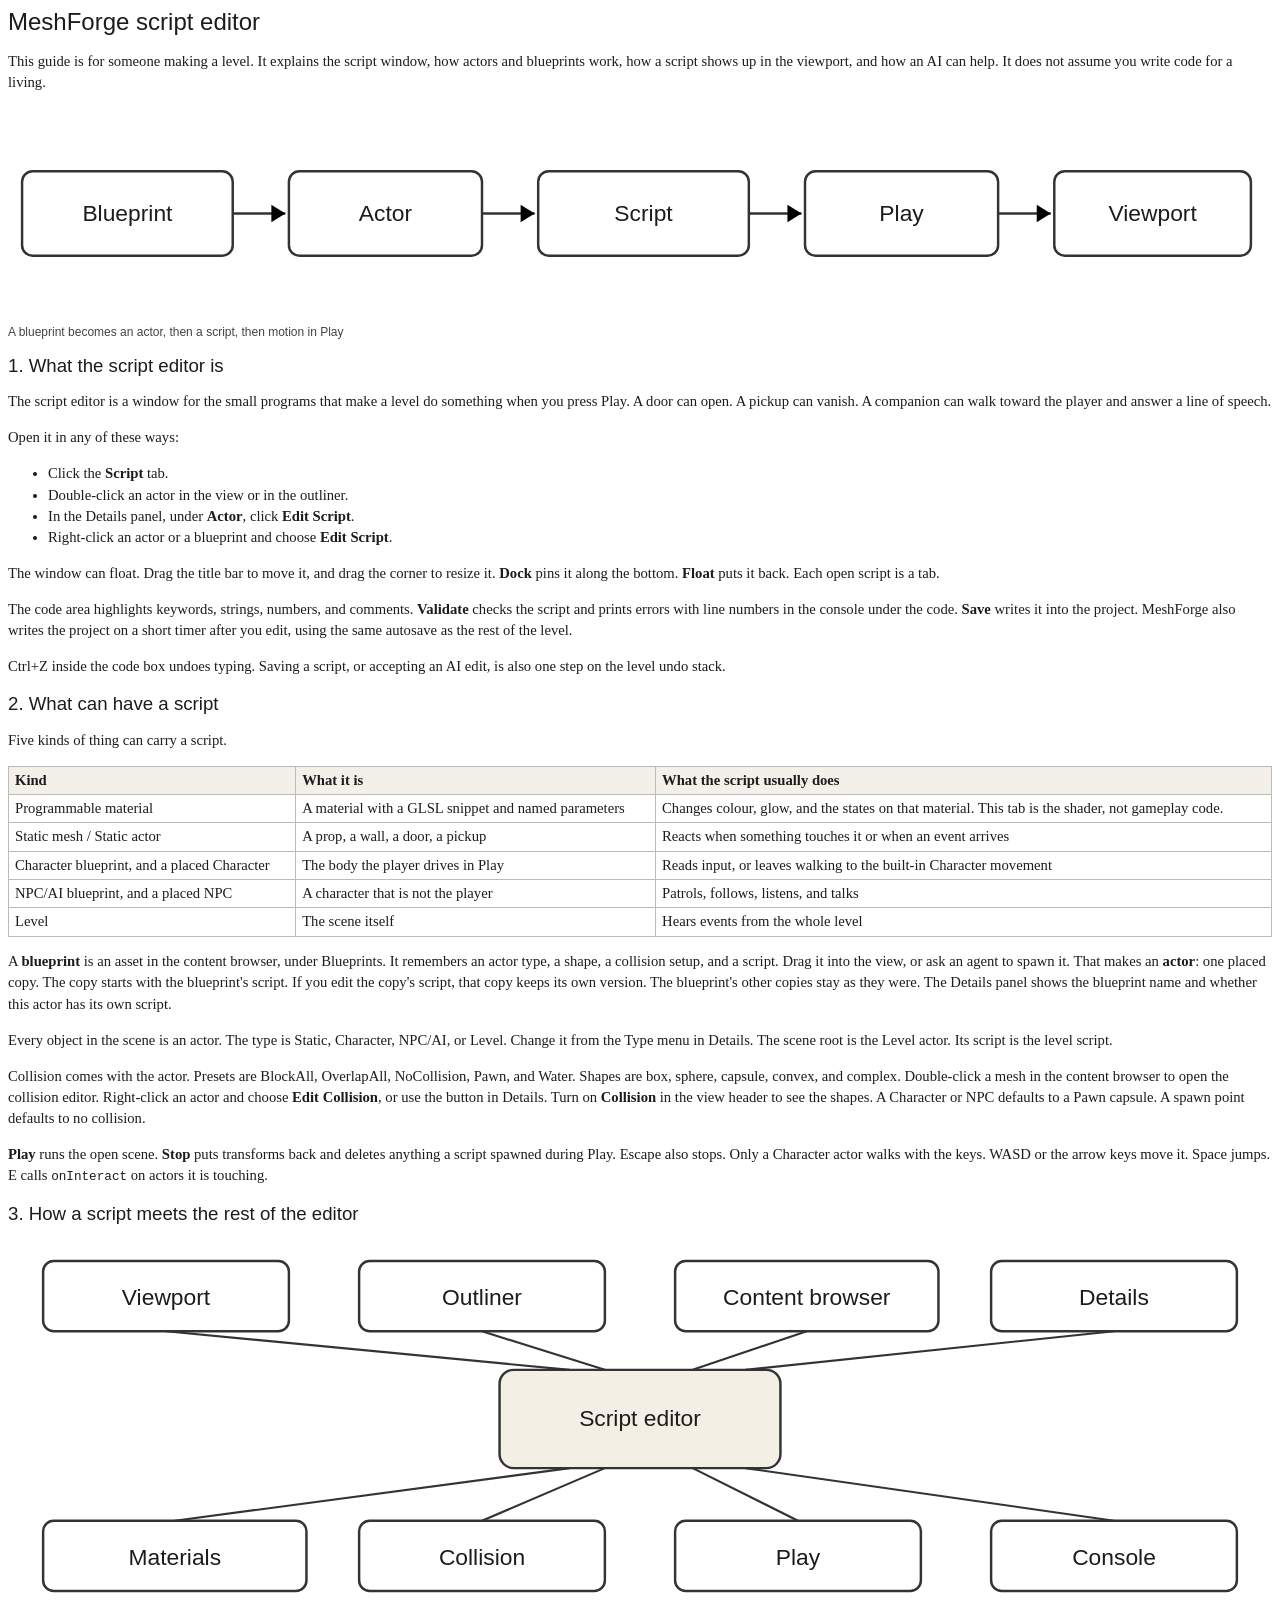
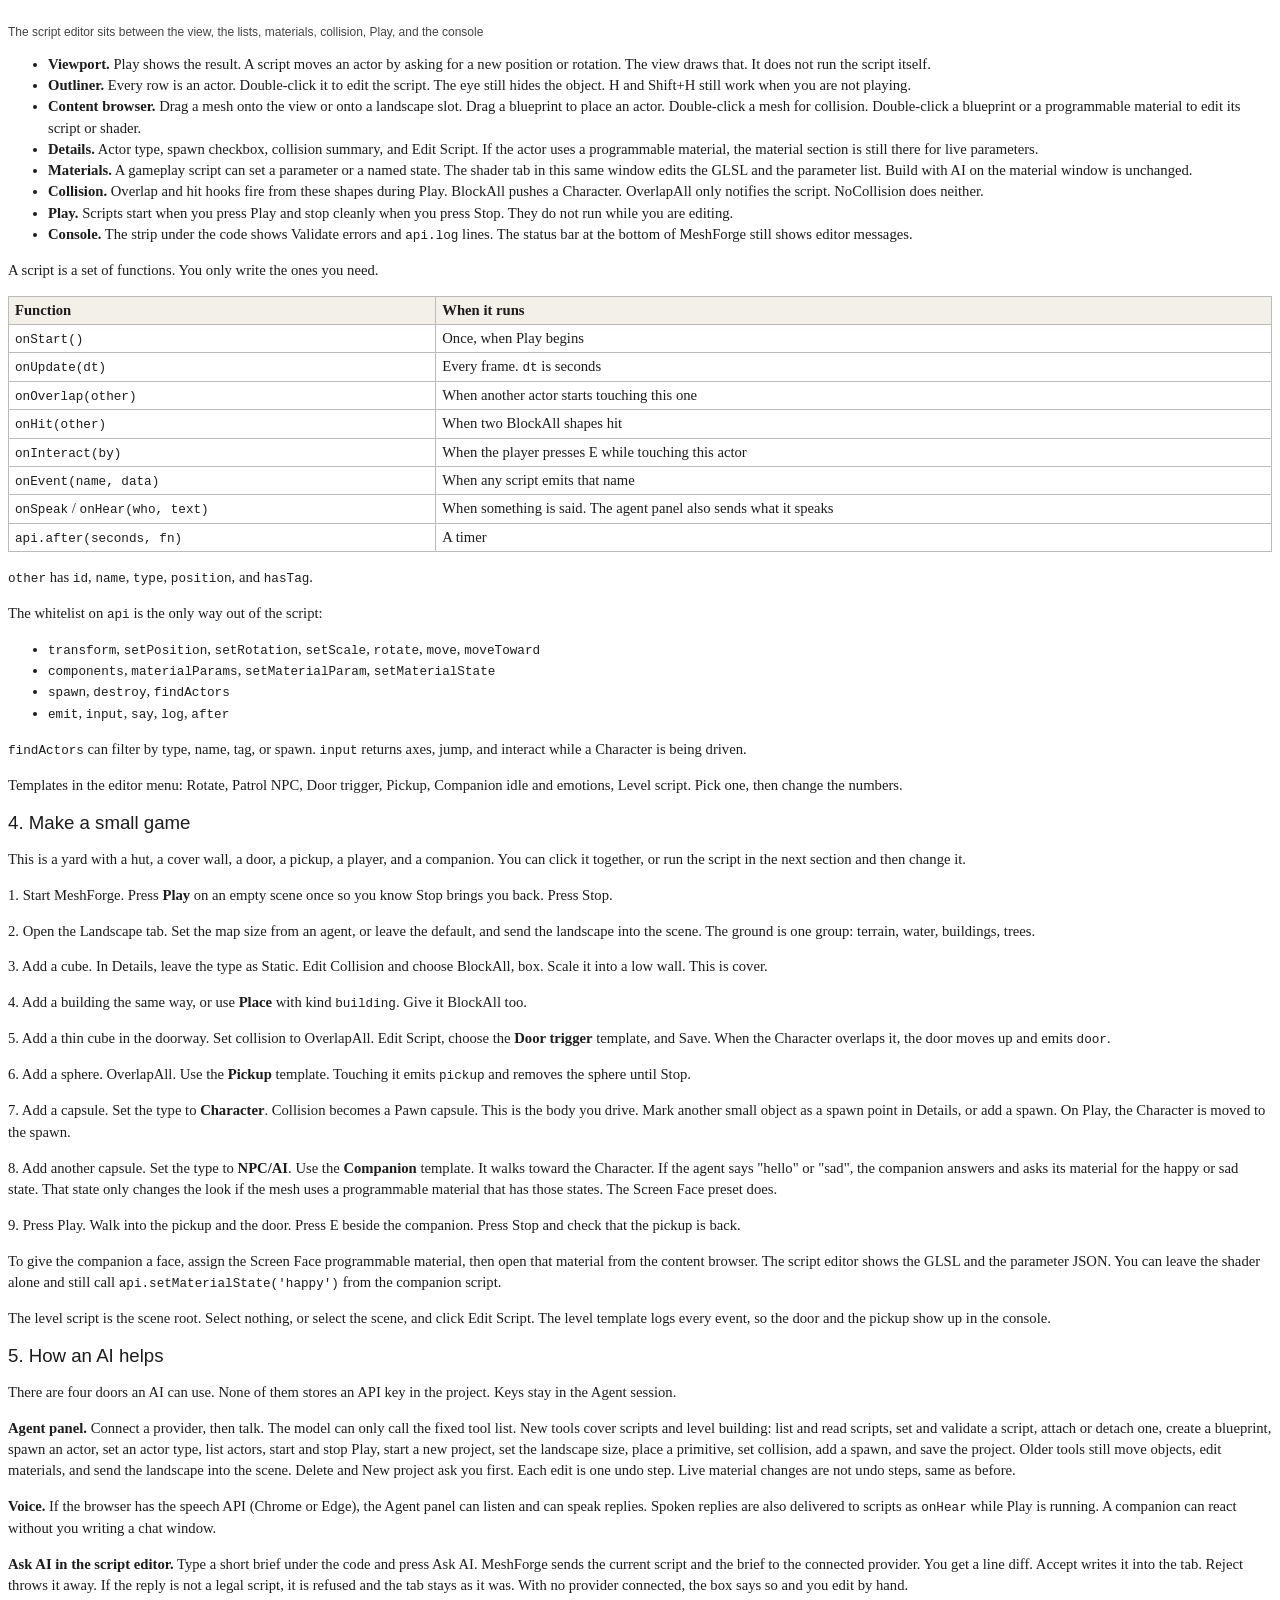
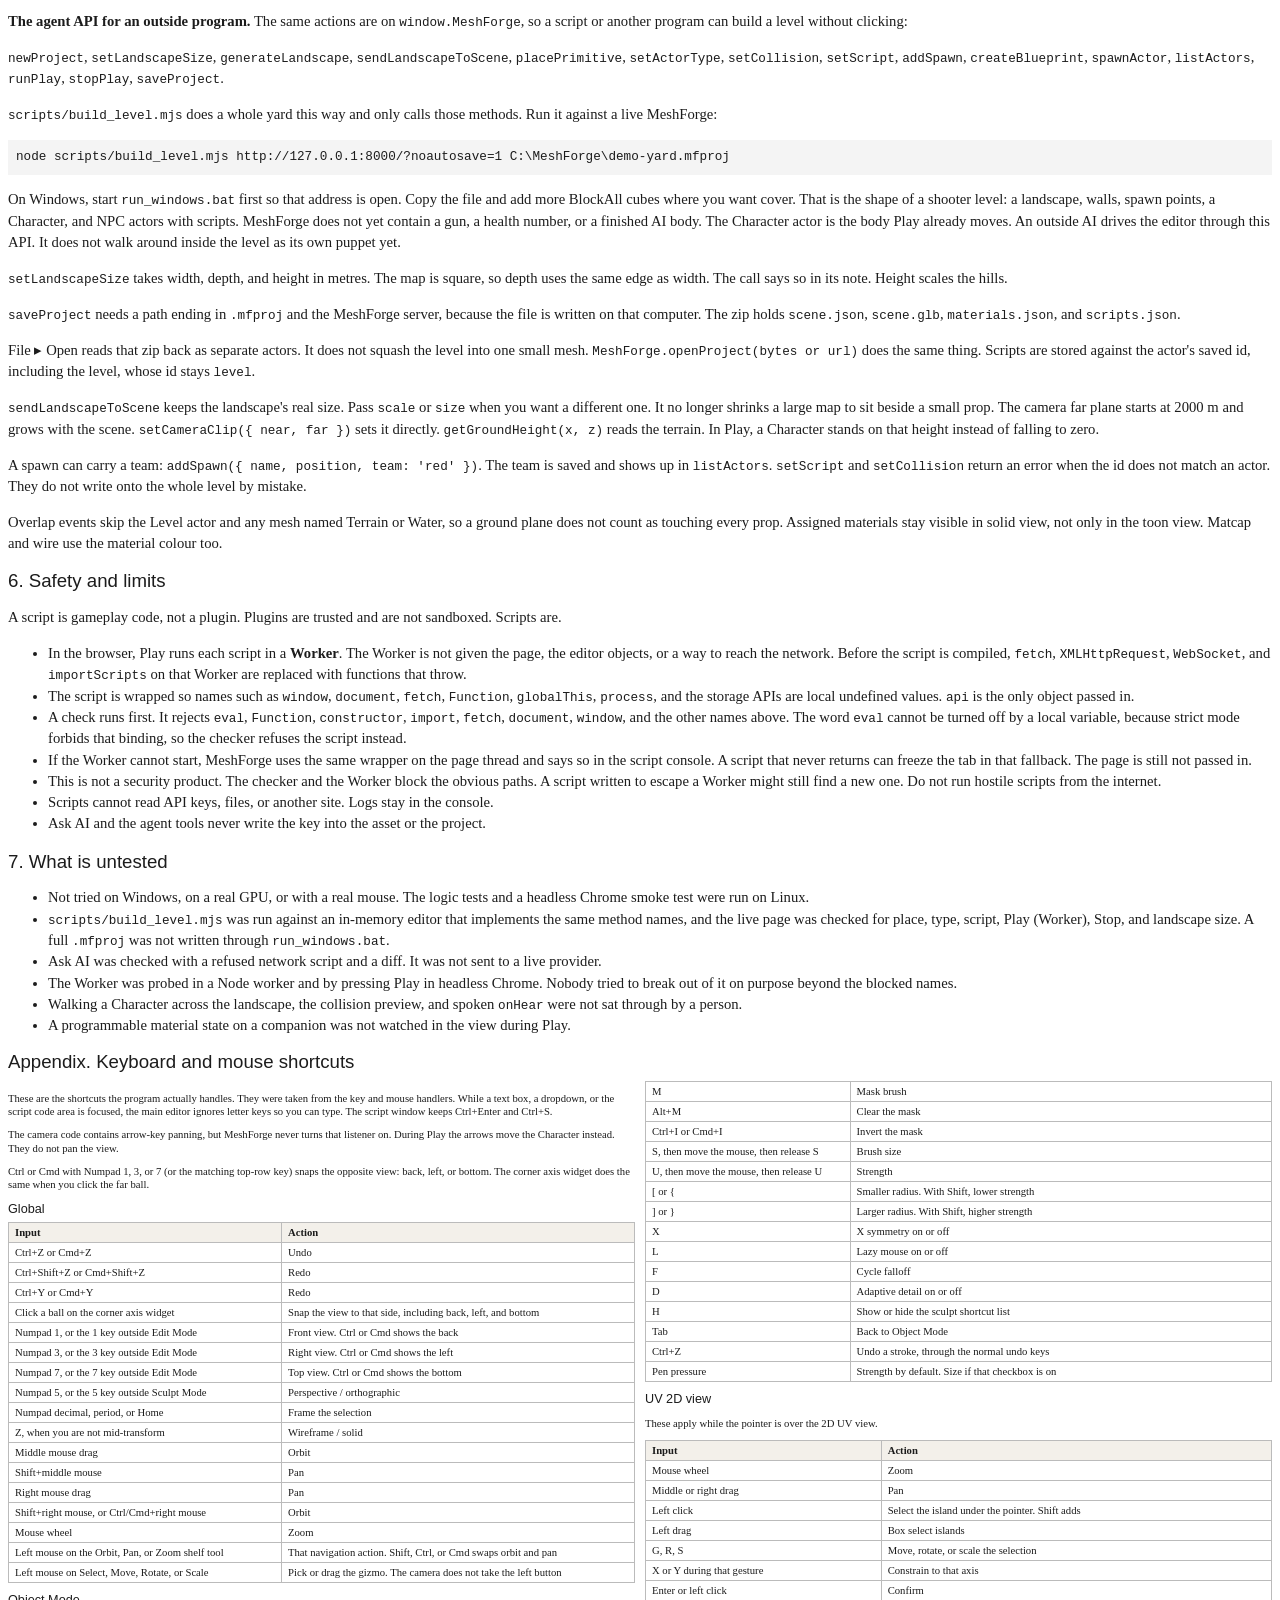
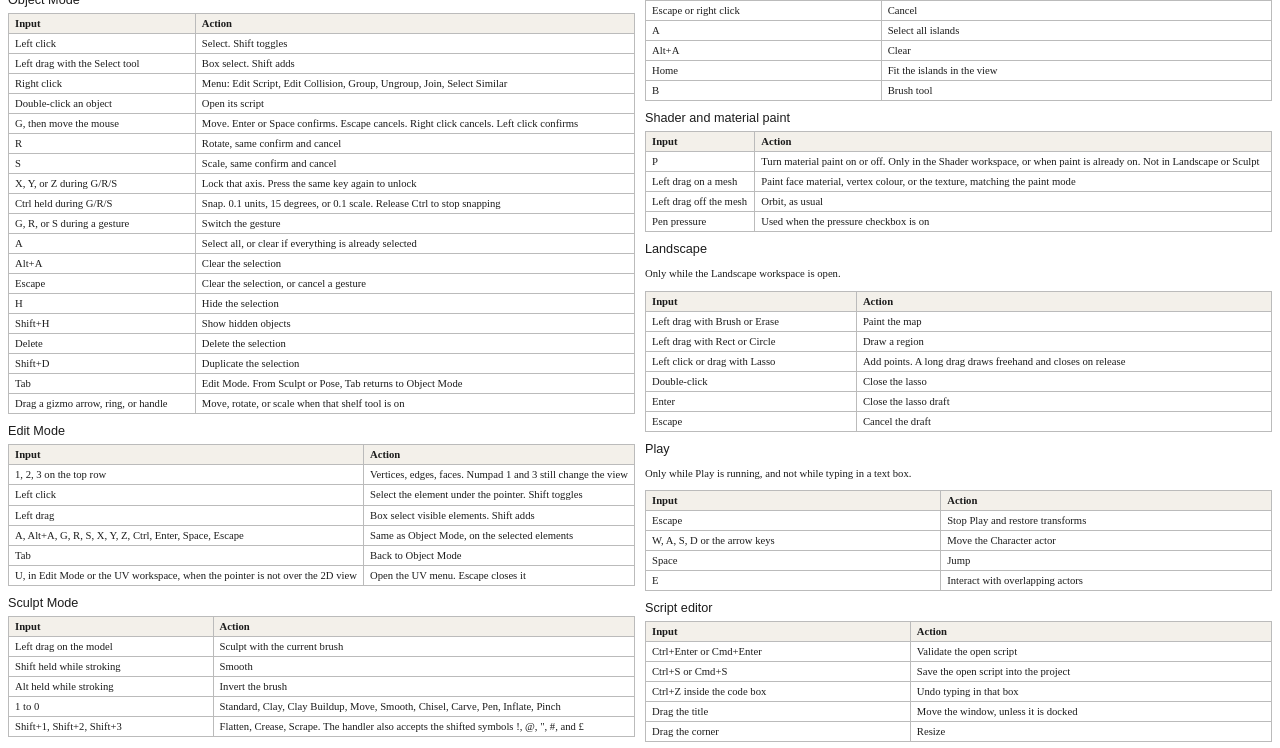
<file: meshforge-proto/docs/script-editor-guide.html>
<!doctype html><html><head><meta charset="utf-8"><title>MeshForge script editor</title>
<style>
@page { size: A4; margin: 14mm 12mm; }
body { font: 11pt/1.45 Georgia, "Times New Roman", serif; color: #1c1c1c; }
h1 { font: 18pt sans-serif; margin: 0 0 8px; }
h2 { font: 14pt sans-serif; margin: 16px 0 6px; }
h3 { font: 12pt sans-serif; margin: 10px 0 4px; }
code, pre { font-family: ui-monospace, monospace; font-size: 9.5pt; }
pre { background: #f4f4f4; padding: 8px; white-space: pre-wrap; }
table { border-collapse: collapse; width: 100%; margin: 6px 0 10px; }
th, td { border: 1px solid #bbb; padding: 3px 6px; vertical-align: top; text-align: left; }
th { background: #f3f0ea; }
img { width: 100%; height: auto; }
figure { margin: 8px 0 12px; }
figcaption { font: 9pt sans-serif; color: #444; }
.appendix { page-break-before: always; columns: 2; column-gap: 10px; font-size: 8pt; line-height: 1.22; }
.appendix h1 { column-span: all; font-size: 14pt; }
.appendix h3 { font-size: 9.5pt; margin: 6px 0 2px; }
.appendix p, .appendix table { font-size: 8pt; }
</style></head><body><article>
<h1>MeshForge script editor</h1>
<p>This guide is for someone making a level. It explains the script window, how actors and blueprints work, how a script shows up in the viewport, and how an AI can help. It does not assume you write code for a living.</p>
<figure><img src="img/script-flow.svg" alt="A blueprint becomes an actor, then a script, then motion in Play"><figcaption>A blueprint becomes an actor, then a script, then motion in Play</figcaption></figure>
<h2>1. What the script editor is</h2>
<p>The script editor is a window for the small programs that make a level do something when you press Play. A door can open. A pickup can vanish. A companion can walk toward the player and answer a line of speech.</p>
<p>Open it in any of these ways:</p>
<ul>
<li>Click the <strong>Script</strong> tab.</li>
<li>Double-click an actor in the view or in the outliner.</li>
<li>In the Details panel, under <strong>Actor</strong>, click <strong>Edit Script</strong>.</li>
<li>Right-click an actor or a blueprint and choose <strong>Edit Script</strong>.</li>
</ul>
<p>The window can float. Drag the title bar to move it, and drag the corner to resize it. <strong>Dock</strong> pins it along the bottom. <strong>Float</strong> puts it back. Each open script is a tab.</p>
<p>The code area highlights keywords, strings, numbers, and comments. <strong>Validate</strong> checks the script and prints errors with line numbers in the console under the code. <strong>Save</strong> writes it into the project. MeshForge also writes the project on a short timer after you edit, using the same autosave as the rest of the level.</p>
<p>Ctrl+Z inside the code box undoes typing. Saving a script, or accepting an AI edit, is also one step on the level undo stack.</p>
<h2>2. What can have a script</h2>
<p>Five kinds of thing can carry a script.</p>
<table><thead><tr><th>Kind</th><th>What it is</th><th>What the script usually does</th></tr></thead><tbody>
<tr><td>Programmable material</td><td>A material with a GLSL snippet and named parameters</td><td>Changes colour, glow, and the states on that material. This tab is the shader, not gameplay code.</td></tr>
<tr><td>Static mesh / Static actor</td><td>A prop, a wall, a door, a pickup</td><td>Reacts when something touches it or when an event arrives</td></tr>
<tr><td>Character blueprint, and a placed Character</td><td>The body the player drives in Play</td><td>Reads input, or leaves walking to the built-in Character movement</td></tr>
<tr><td>NPC/AI blueprint, and a placed NPC</td><td>A character that is not the player</td><td>Patrols, follows, listens, and talks</td></tr>
<tr><td>Level</td><td>The scene itself</td><td>Hears events from the whole level</td></tr>
</tbody></table>
<p>A <strong>blueprint</strong> is an asset in the content browser, under Blueprints. It remembers an actor type, a shape, a collision setup, and a script. Drag it into the view, or ask an agent to spawn it. That makes an <strong>actor</strong>: one placed copy. The copy starts with the blueprint&#x27;s script. If you edit the copy&#x27;s script, that copy keeps its own version. The blueprint&#x27;s other copies stay as they were. The Details panel shows the blueprint name and whether this actor has its own script.</p>
<p>Every object in the scene is an actor. The type is Static, Character, NPC/AI, or Level. Change it from the Type menu in Details. The scene root is the Level actor. Its script is the level script.</p>
<p>Collision comes with the actor. Presets are BlockAll, OverlapAll, NoCollision, Pawn, and Water. Shapes are box, sphere, capsule, convex, and complex. Double-click a mesh in the content browser to open the collision editor. Right-click an actor and choose <strong>Edit Collision</strong>, or use the button in Details. Turn on <strong>Collision</strong> in the view header to see the shapes. A Character or NPC defaults to a Pawn capsule. A spawn point defaults to no collision.</p>
<p><strong>Play</strong> runs the open scene. <strong>Stop</strong> puts transforms back and deletes anything a script spawned during Play. Escape also stops. Only a Character actor walks with the keys. WASD or the arrow keys move it. Space jumps. E calls <code>onInteract</code> on actors it is touching.</p>
<h2>3. How a script meets the rest of the editor</h2>
<figure><img src="img/script-links.svg" alt="The script editor sits between the view, the lists, materials, collision, Play, and the console"><figcaption>The script editor sits between the view, the lists, materials, collision, Play, and the console</figcaption></figure>
<ul>
<li><strong>Viewport.</strong> Play shows the result. A script moves an actor by asking for a new position or rotation. The view draws that. It does not run the script itself.</li>
<li><strong>Outliner.</strong> Every row is an actor. Double-click it to edit the script. The eye still hides the object. H and Shift+H still work when you are not playing.</li>
<li><strong>Content browser.</strong> Drag a mesh onto the view or onto a landscape slot. Drag a blueprint to place an actor. Double-click a mesh for collision. Double-click a blueprint or a programmable material to edit its script or shader.</li>
<li><strong>Details.</strong> Actor type, spawn checkbox, collision summary, and Edit Script. If the actor uses a programmable material, the material section is still there for live parameters.</li>
<li><strong>Materials.</strong> A gameplay script can set a parameter or a named state. The shader tab in this same window edits the GLSL and the parameter list. Build with AI on the material window is unchanged.</li>
<li><strong>Collision.</strong> Overlap and hit hooks fire from these shapes during Play. BlockAll pushes a Character. OverlapAll only notifies the script. NoCollision does neither.</li>
<li><strong>Play.</strong> Scripts start when you press Play and stop cleanly when you press Stop. They do not run while you are editing.</li>
<li><strong>Console.</strong> The strip under the code shows Validate errors and <code>api.log</code> lines. The status bar at the bottom of MeshForge still shows editor messages.</li>
</ul>
<p>A script is a set of functions. You only write the ones you need.</p>
<table><thead><tr><th>Function</th><th>When it runs</th></tr></thead><tbody>
<tr><td><code>onStart()</code></td><td>Once, when Play begins</td></tr>
<tr><td><code>onUpdate(dt)</code></td><td>Every frame. <code>dt</code> is seconds</td></tr>
<tr><td><code>onOverlap(other)</code></td><td>When another actor starts touching this one</td></tr>
<tr><td><code>onHit(other)</code></td><td>When two BlockAll shapes hit</td></tr>
<tr><td><code>onInteract(by)</code></td><td>When the player presses E while touching this actor</td></tr>
<tr><td><code>onEvent(name, data)</code></td><td>When any script emits that name</td></tr>
<tr><td><code>onSpeak</code> / <code>onHear(who, text)</code></td><td>When something is said. The agent panel also sends what it speaks</td></tr>
<tr><td><code>api.after(seconds, fn)</code></td><td>A timer</td></tr>
</tbody></table>
<p><code>other</code> has <code>id</code>, <code>name</code>, <code>type</code>, <code>position</code>, and <code>hasTag</code>.</p>
<p>The whitelist on <code>api</code> is the only way out of the script:</p>
<ul>
<li><code>transform</code>, <code>setPosition</code>, <code>setRotation</code>, <code>setScale</code>, <code>rotate</code>, <code>move</code>, <code>moveToward</code></li>
<li><code>components</code>, <code>materialParams</code>, <code>setMaterialParam</code>, <code>setMaterialState</code></li>
<li><code>spawn</code>, <code>destroy</code>, <code>findActors</code></li>
<li><code>emit</code>, <code>input</code>, <code>say</code>, <code>log</code>, <code>after</code></li>
</ul>
<p><code>findActors</code> can filter by type, name, tag, or spawn. <code>input</code> returns axes, jump, and interact while a Character is being driven.</p>
<p>Templates in the editor menu: Rotate, Patrol NPC, Door trigger, Pickup, Companion idle and emotions, Level script. Pick one, then change the numbers.</p>
<h2>4. Make a small game</h2>
<p>This is a yard with a hut, a cover wall, a door, a pickup, a player, and a companion. You can click it together, or run the script in the next section and then change it.</p>
<p>1. Start MeshForge. Press <strong>Play</strong> on an empty scene once so you know Stop brings you back. Press Stop.</p>
<p>2. Open the Landscape tab. Set the map size from an agent, or leave the default, and send the landscape into the scene. The ground is one group: terrain, water, buildings, trees.</p>
<p>3. Add a cube. In Details, leave the type as Static. Edit Collision and choose BlockAll, box. Scale it into a low wall. This is cover.</p>
<p>4. Add a building the same way, or use <strong>Place</strong> with kind <code>building</code>. Give it BlockAll too.</p>
<p>5. Add a thin cube in the doorway. Set collision to OverlapAll. Edit Script, choose the <strong>Door trigger</strong> template, and Save. When the Character overlaps it, the door moves up and emits <code>door</code>.</p>
<p>6. Add a sphere. OverlapAll. Use the <strong>Pickup</strong> template. Touching it emits <code>pickup</code> and removes the sphere until Stop.</p>
<p>7. Add a capsule. Set the type to <strong>Character</strong>. Collision becomes a Pawn capsule. This is the body you drive. Mark another small object as a spawn point in Details, or add a spawn. On Play, the Character is moved to the spawn.</p>
<p>8. Add another capsule. Set the type to <strong>NPC/AI</strong>. Use the <strong>Companion</strong> template. It walks toward the Character. If the agent says &quot;hello&quot; or &quot;sad&quot;, the companion answers and asks its material for the happy or sad state. That state only changes the look if the mesh uses a programmable material that has those states. The Screen Face preset does.</p>
<p>9. Press Play. Walk into the pickup and the door. Press E beside the companion. Press Stop and check that the pickup is back.</p>
<p>To give the companion a face, assign the Screen Face programmable material, then open that material from the content browser. The script editor shows the GLSL and the parameter JSON. You can leave the shader alone and still call <code>api.setMaterialState(&#x27;happy&#x27;)</code> from the companion script.</p>
<p>The level script is the scene root. Select nothing, or select the scene, and click Edit Script. The level template logs every event, so the door and the pickup show up in the console.</p>
<h2>5. How an AI helps</h2>
<p>There are four doors an AI can use. None of them stores an API key in the project. Keys stay in the Agent session.</p>
<p><strong>Agent panel.</strong> Connect a provider, then talk. The model can only call the fixed tool list. New tools cover scripts and level building: list and read scripts, set and validate a script, attach or detach one, create a blueprint, spawn an actor, set an actor type, list actors, start and stop Play, start a new project, set the landscape size, place a primitive, set collision, add a spawn, and save the project. Older tools still move objects, edit materials, and send the landscape into the scene. Delete and New project ask you first. Each edit is one undo step. Live material changes are not undo steps, same as before.</p>
<p><strong>Voice.</strong> If the browser has the speech API (Chrome or Edge), the Agent panel can listen and can speak replies. Spoken replies are also delivered to scripts as <code>onHear</code> while Play is running. A companion can react without you writing a chat window.</p>
<p><strong>Ask AI in the script editor.</strong> Type a short brief under the code and press Ask AI. MeshForge sends the current script and the brief to the connected provider. You get a line diff. Accept writes it into the tab. Reject throws it away. If the reply is not a legal script, it is refused and the tab stays as it was. With no provider connected, the box says so and you edit by hand.</p>
<p><strong>The agent API for an outside program.</strong> The same actions are on <code>window.MeshForge</code>, so a script or another program can build a level without clicking:</p>
<p><code>newProject</code>, <code>setLandscapeSize</code>, <code>generateLandscape</code>, <code>sendLandscapeToScene</code>, <code>placePrimitive</code>, <code>setActorType</code>, <code>setCollision</code>, <code>setScript</code>, <code>addSpawn</code>, <code>createBlueprint</code>, <code>spawnActor</code>, <code>listActors</code>, <code>runPlay</code>, <code>stopPlay</code>, <code>saveProject</code>.</p>
<p><code>scripts/build_level.mjs</code> does a whole yard this way and only calls those methods. Run it against a live MeshForge:</p>
<pre>
node scripts/build_level.mjs http://127.0.0.1:8000/?noautosave=1 C:\MeshForge\demo-yard.mfproj
</pre>
<p>On Windows, start <code>run_windows.bat</code> first so that address is open. Copy the file and add more BlockAll cubes where you want cover. That is the shape of a shooter level: a landscape, walls, spawn points, a Character, and NPC actors with scripts. MeshForge does not yet contain a gun, a health number, or a finished AI body. The Character actor is the body Play already moves. An outside AI drives the editor through this API. It does not walk around inside the level as its own puppet yet.</p>
<p><code>setLandscapeSize</code> takes width, depth, and height in metres. The map is square, so depth uses the same edge as width. The call says so in its note. Height scales the hills.</p>
<p><code>saveProject</code> needs a path ending in <code>.mfproj</code> and the MeshForge server, because the file is written on that computer. The zip holds <code>scene.json</code>, <code>scene.glb</code>, <code>materials.json</code>, and <code>scripts.json</code>.</p>
<p>File ▸ Open reads that zip back as separate actors. It does not squash the level into one small mesh. <code>MeshForge.openProject(bytes or url)</code> does the same thing. Scripts are stored against the actor&#x27;s saved id, including the level, whose id stays <code>level</code>.</p>
<p><code>sendLandscapeToScene</code> keeps the landscape&#x27;s real size. Pass <code>scale</code> or <code>size</code> when you want a different one. It no longer shrinks a large map to sit beside a small prop. The camera far plane starts at 2000 m and grows with the scene. <code>setCameraClip({ near, far })</code> sets it directly. <code>getGroundHeight(x, z)</code> reads the terrain. In Play, a Character stands on that height instead of falling to zero.</p>
<p>A spawn can carry a team: <code>addSpawn({ name, position, team: &#x27;red&#x27; })</code>. The team is saved and shows up in <code>listActors</code>. <code>setScript</code> and <code>setCollision</code> return an error when the id does not match an actor. They do not write onto the whole level by mistake.</p>
<p>Overlap events skip the Level actor and any mesh named Terrain or Water, so a ground plane does not count as touching every prop. Assigned materials stay visible in solid view, not only in the toon view. Matcap and wire use the material colour too.</p>
<h2>6. Safety and limits</h2>
<p>A script is gameplay code, not a plugin. Plugins are trusted and are not sandboxed. Scripts are.</p>
<ul>
<li>In the browser, Play runs each script in a <strong>Worker</strong>. The Worker is not given the page, the editor objects, or a way to reach the network. Before the script is compiled, <code>fetch</code>, <code>XMLHttpRequest</code>, <code>WebSocket</code>, and <code>importScripts</code> on that Worker are replaced with functions that throw.</li>
<li>The script is wrapped so names such as <code>window</code>, <code>document</code>, <code>fetch</code>, <code>Function</code>, <code>globalThis</code>, <code>process</code>, and the storage APIs are local undefined values. <code>api</code> is the only object passed in.</li>
<li>A check runs first. It rejects <code>eval</code>, <code>Function</code>, <code>constructor</code>, <code>import</code>, <code>fetch</code>, <code>document</code>, <code>window</code>, and the other names above. The word <code>eval</code> cannot be turned off by a local variable, because strict mode forbids that binding, so the checker refuses the script instead.</li>
<li>If the Worker cannot start, MeshForge uses the same wrapper on the page thread and says so in the script console. A script that never returns can freeze the tab in that fallback. The page is still not passed in.</li>
<li>This is not a security product. The checker and the Worker block the obvious paths. A script written to escape a Worker might still find a new one. Do not run hostile scripts from the internet.</li>
<li>Scripts cannot read API keys, files, or another site. Logs stay in the console.</li>
<li>Ask AI and the agent tools never write the key into the asset or the project.</li>
</ul>
<h2>7. What is untested</h2>
<ul>
<li>Not tried on Windows, on a real GPU, or with a real mouse. The logic tests and a headless Chrome smoke test were run on Linux.</li>
<li><code>scripts/build_level.mjs</code> was run against an in-memory editor that implements the same method names, and the live page was checked for place, type, script, Play (Worker), Stop, and landscape size. A full <code>.mfproj</code> was not written through <code>run_windows.bat</code>.</li>
<li>Ask AI was checked with a refused network script and a diff. It was not sent to a live provider.</li>
<li>The Worker was probed in a Node worker and by pressing Play in headless Chrome. Nobody tried to break out of it on purpose beyond the blocked names.</li>
<li>Walking a Character across the landscape, the collision preview, and spoken <code>onHear</code> were not sat through by a person.</li>
<li>A programmable material state on a companion was not watched in the view during Play.</li>
</ul>
</article><article class="appendix"><h1>Appendix. Keyboard and mouse shortcuts</h1>
<p>These are the shortcuts the program actually handles. They were taken from the key and mouse handlers. While a text box, a dropdown, or the script code area is focused, the main editor ignores letter keys so you can type. The script window keeps Ctrl+Enter and Ctrl+S.</p>
<p>The camera code contains arrow-key panning, but MeshForge never turns that listener on. During Play the arrows move the Character instead. They do not pan the view.</p>
<p>Ctrl or Cmd with Numpad 1, 3, or 7 (or the matching top-row key) snaps the opposite view: back, left, or bottom. The corner axis widget does the same when you click the far ball.</p>
<h3>Global</h3>
<table><thead><tr><th>Input</th><th>Action</th></tr></thead><tbody>
<tr><td>Ctrl+Z or Cmd+Z</td><td>Undo</td></tr>
<tr><td>Ctrl+Shift+Z or Cmd+Shift+Z</td><td>Redo</td></tr>
<tr><td>Ctrl+Y or Cmd+Y</td><td>Redo</td></tr>
<tr><td>Click a ball on the corner axis widget</td><td>Snap the view to that side, including back, left, and bottom</td></tr>
<tr><td>Numpad 1, or the 1 key outside Edit Mode</td><td>Front view. Ctrl or Cmd shows the back</td></tr>
<tr><td>Numpad 3, or the 3 key outside Edit Mode</td><td>Right view. Ctrl or Cmd shows the left</td></tr>
<tr><td>Numpad 7, or the 7 key outside Edit Mode</td><td>Top view. Ctrl or Cmd shows the bottom</td></tr>
<tr><td>Numpad 5, or the 5 key outside Sculpt Mode</td><td>Perspective / orthographic</td></tr>
<tr><td>Numpad decimal, period, or Home</td><td>Frame the selection</td></tr>
<tr><td>Z, when you are not mid-transform</td><td>Wireframe / solid</td></tr>
<tr><td>Middle mouse drag</td><td>Orbit</td></tr>
<tr><td>Shift+middle mouse</td><td>Pan</td></tr>
<tr><td>Right mouse drag</td><td>Pan</td></tr>
<tr><td>Shift+right mouse, or Ctrl/Cmd+right mouse</td><td>Orbit</td></tr>
<tr><td>Mouse wheel</td><td>Zoom</td></tr>
<tr><td>Left mouse on the Orbit, Pan, or Zoom shelf tool</td><td>That navigation action. Shift, Ctrl, or Cmd swaps orbit and pan</td></tr>
<tr><td>Left mouse on Select, Move, Rotate, or Scale</td><td>Pick or drag the gizmo. The camera does not take the left button</td></tr>
</tbody></table>
<h3>Object Mode</h3>
<table><thead><tr><th>Input</th><th>Action</th></tr></thead><tbody>
<tr><td>Left click</td><td>Select. Shift toggles</td></tr>
<tr><td>Left drag with the Select tool</td><td>Box select. Shift adds</td></tr>
<tr><td>Right click</td><td>Menu: Edit Script, Edit Collision, Group, Ungroup, Join, Select Similar</td></tr>
<tr><td>Double-click an object</td><td>Open its script</td></tr>
<tr><td>G, then move the mouse</td><td>Move. Enter or Space confirms. Escape cancels. Right click cancels. Left click confirms</td></tr>
<tr><td>R</td><td>Rotate, same confirm and cancel</td></tr>
<tr><td>S</td><td>Scale, same confirm and cancel</td></tr>
<tr><td>X, Y, or Z during G/R/S</td><td>Lock that axis. Press the same key again to unlock</td></tr>
<tr><td>Ctrl held during G/R/S</td><td>Snap. 0.1 units, 15 degrees, or 0.1 scale. Release Ctrl to stop snapping</td></tr>
<tr><td>G, R, or S during a gesture</td><td>Switch the gesture</td></tr>
<tr><td>A</td><td>Select all, or clear if everything is already selected</td></tr>
<tr><td>Alt+A</td><td>Clear the selection</td></tr>
<tr><td>Escape</td><td>Clear the selection, or cancel a gesture</td></tr>
<tr><td>H</td><td>Hide the selection</td></tr>
<tr><td>Shift+H</td><td>Show hidden objects</td></tr>
<tr><td>Delete</td><td>Delete the selection</td></tr>
<tr><td>Shift+D</td><td>Duplicate the selection</td></tr>
<tr><td>Tab</td><td>Edit Mode. From Sculpt or Pose, Tab returns to Object Mode</td></tr>
<tr><td>Drag a gizmo arrow, ring, or handle</td><td>Move, rotate, or scale when that shelf tool is on</td></tr>
</tbody></table>
<h3>Edit Mode</h3>
<table><thead><tr><th>Input</th><th>Action</th></tr></thead><tbody>
<tr><td>1, 2, 3 on the top row</td><td>Vertices, edges, faces. Numpad 1 and 3 still change the view</td></tr>
<tr><td>Left click</td><td>Select the element under the pointer. Shift toggles</td></tr>
<tr><td>Left drag</td><td>Box select visible elements. Shift adds</td></tr>
<tr><td>A, Alt+A, G, R, S, X, Y, Z, Ctrl, Enter, Space, Escape</td><td>Same as Object Mode, on the selected elements</td></tr>
<tr><td>Tab</td><td>Back to Object Mode</td></tr>
<tr><td>U, in Edit Mode or the UV workspace, when the pointer is not over the 2D view</td><td>Open the UV menu. Escape closes it</td></tr>
</tbody></table>
<h3>Sculpt Mode</h3>
<table><thead><tr><th>Input</th><th>Action</th></tr></thead><tbody>
<tr><td>Left drag on the model</td><td>Sculpt with the current brush</td></tr>
<tr><td>Shift held while stroking</td><td>Smooth</td></tr>
<tr><td>Alt held while stroking</td><td>Invert the brush</td></tr>
<tr><td>1 to 0</td><td>Standard, Clay, Clay Buildup, Move, Smooth, Chisel, Carve, Pen, Inflate, Pinch</td></tr>
<tr><td>Shift+1, Shift+2, Shift+3</td><td>Flatten, Crease, Scrape. The handler also accepts the shifted symbols !, @, &quot;, #, and £</td></tr>
<tr><td>M</td><td>Mask brush</td></tr>
<tr><td>Alt+M</td><td>Clear the mask</td></tr>
<tr><td>Ctrl+I or Cmd+I</td><td>Invert the mask</td></tr>
<tr><td>S, then move the mouse, then release S</td><td>Brush size</td></tr>
<tr><td>U, then move the mouse, then release U</td><td>Strength</td></tr>
<tr><td>[ or {</td><td>Smaller radius. With Shift, lower strength</td></tr>
<tr><td>] or }</td><td>Larger radius. With Shift, higher strength</td></tr>
<tr><td>X</td><td>X symmetry on or off</td></tr>
<tr><td>L</td><td>Lazy mouse on or off</td></tr>
<tr><td>F</td><td>Cycle falloff</td></tr>
<tr><td>D</td><td>Adaptive detail on or off</td></tr>
<tr><td>H</td><td>Show or hide the sculpt shortcut list</td></tr>
<tr><td>Tab</td><td>Back to Object Mode</td></tr>
<tr><td>Ctrl+Z</td><td>Undo a stroke, through the normal undo keys</td></tr>
<tr><td>Pen pressure</td><td>Strength by default. Size if that checkbox is on</td></tr>
</tbody></table>
<h3>UV 2D view</h3>
<p>These apply while the pointer is over the 2D UV view.</p>
<table><thead><tr><th>Input</th><th>Action</th></tr></thead><tbody>
<tr><td>Mouse wheel</td><td>Zoom</td></tr>
<tr><td>Middle or right drag</td><td>Pan</td></tr>
<tr><td>Left click</td><td>Select the island under the pointer. Shift adds</td></tr>
<tr><td>Left drag</td><td>Box select islands</td></tr>
<tr><td>G, R, S</td><td>Move, rotate, or scale the selection</td></tr>
<tr><td>X or Y during that gesture</td><td>Constrain to that axis</td></tr>
<tr><td>Enter or left click</td><td>Confirm</td></tr>
<tr><td>Escape or right click</td><td>Cancel</td></tr>
<tr><td>A</td><td>Select all islands</td></tr>
<tr><td>Alt+A</td><td>Clear</td></tr>
<tr><td>Home</td><td>Fit the islands in the view</td></tr>
<tr><td>B</td><td>Brush tool</td></tr>
</tbody></table>
<h3>Shader and material paint</h3>
<table><thead><tr><th>Input</th><th>Action</th></tr></thead><tbody>
<tr><td>P</td><td>Turn material paint on or off. Only in the Shader workspace, or when paint is already on. Not in Landscape or Sculpt</td></tr>
<tr><td>Left drag on a mesh</td><td>Paint face material, vertex colour, or the texture, matching the paint mode</td></tr>
<tr><td>Left drag off the mesh</td><td>Orbit, as usual</td></tr>
<tr><td>Pen pressure</td><td>Used when the pressure checkbox is on</td></tr>
</tbody></table>
<h3>Landscape</h3>
<p>Only while the Landscape workspace is open.</p>
<table><thead><tr><th>Input</th><th>Action</th></tr></thead><tbody>
<tr><td>Left drag with Brush or Erase</td><td>Paint the map</td></tr>
<tr><td>Left drag with Rect or Circle</td><td>Draw a region</td></tr>
<tr><td>Left click or drag with Lasso</td><td>Add points. A long drag draws freehand and closes on release</td></tr>
<tr><td>Double-click</td><td>Close the lasso</td></tr>
<tr><td>Enter</td><td>Close the lasso draft</td></tr>
<tr><td>Escape</td><td>Cancel the draft</td></tr>
</tbody></table>
<h3>Play</h3>
<p>Only while Play is running, and not while typing in a text box.</p>
<table><thead><tr><th>Input</th><th>Action</th></tr></thead><tbody>
<tr><td>Escape</td><td>Stop Play and restore transforms</td></tr>
<tr><td>W, A, S, D or the arrow keys</td><td>Move the Character actor</td></tr>
<tr><td>Space</td><td>Jump</td></tr>
<tr><td>E</td><td>Interact with overlapping actors</td></tr>
</tbody></table>
<h3>Script editor</h3>
<table><thead><tr><th>Input</th><th>Action</th></tr></thead><tbody>
<tr><td>Ctrl+Enter or Cmd+Enter</td><td>Validate the open script</td></tr>
<tr><td>Ctrl+S or Cmd+S</td><td>Save the open script into the project</td></tr>
<tr><td>Ctrl+Z inside the code box</td><td>Undo typing in that box</td></tr>
<tr><td>Drag the title</td><td>Move the window, unless it is docked</td></tr>
<tr><td>Drag the corner</td><td>Resize</td></tr>
</tbody></table>
</article></body></html>
</file>
